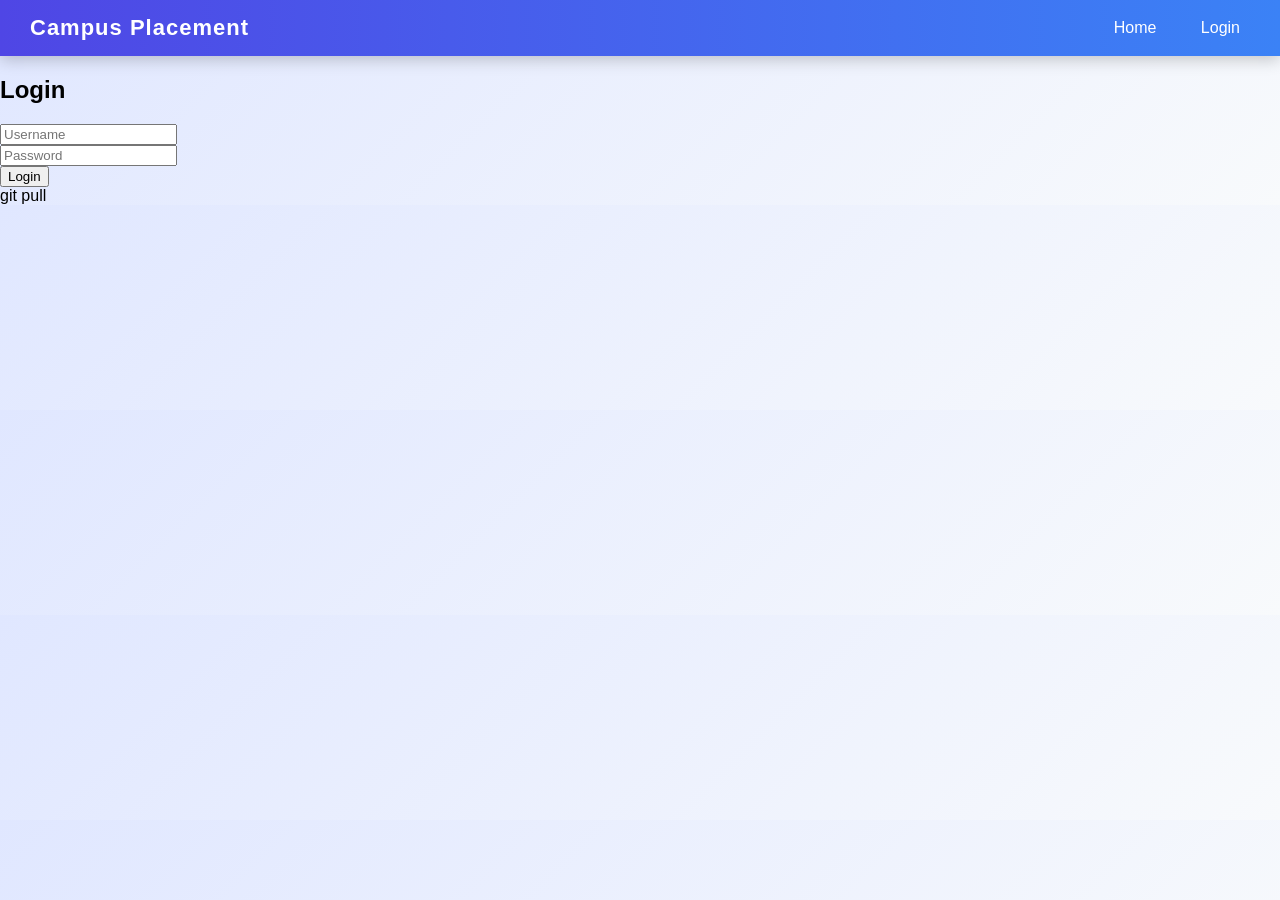
<file: login.html>
<!DOCTYPE html>
<html>
<head>
    <title>Login</title>
    <link rel="stylesheet" href="style.css">
</head>

<body>

<div class="navbar">
    <div class="logo">Campus Placement</div>

    <div class="menu">
        <a href="index.html">Home</a>
        <a href="login.html">Login</a>
    </div>
</div>

<div class="form-box">
    <h2>Login</h2>

    <form>
        <input type="text" placeholder="Username"><br>
        <input type="password" placeholder="Password"><br>

        <button type="submit">Login</button>
    </form>
</div>

</body>
</html>git pull
</file>
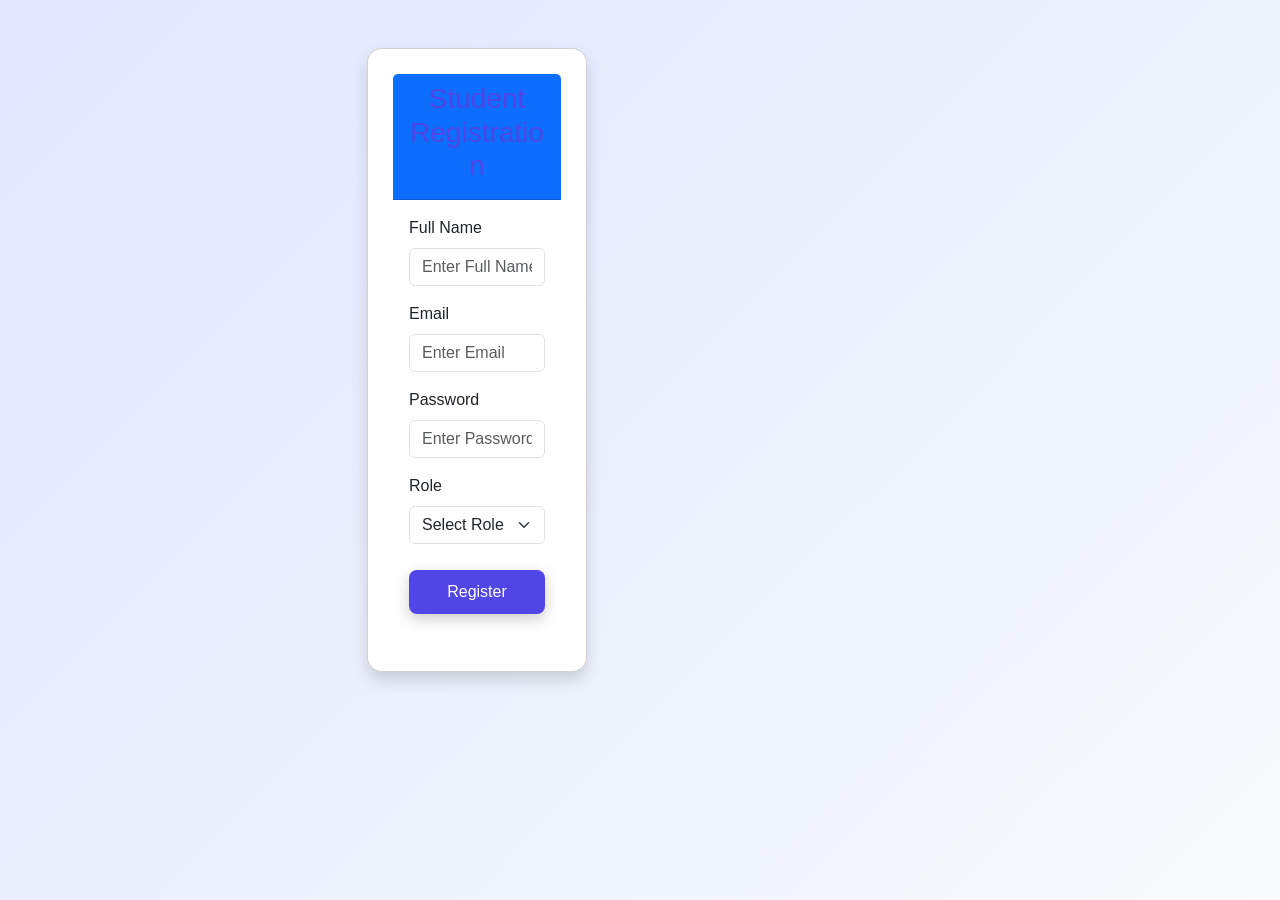
<file: register.html>
<head>
    <meta charset="UTF-8">
    <meta name="viewport" content="width=device-width, initial-scale=1.0">
    <title>Register - Campus Placement Management System</title>

    <!-- Bootstrap CSS -->
    <link href="https://cdn.jsdelivr.net/npm/bootstrap@5.3.3/dist/css/bootstrap.min.css" rel="stylesheet">

    <!-- Custom CSS -->
    <link rel="stylesheet" href="style.css">
</head>

<body class="bg-light">

<div class="container mt-5">
    <div class="row justify-content-center">

        <div class="col-md-6">

            <div class="card shadow">

                <div class="card-header bg-primary text-white text-center">
                    <h3>Student Registration</h3>
                </div>

                <div class="card-body">

                    <form>

                        <div class="mb-3">
                            <label class="form-label">Full Name</label>
                            <input type="text" class="form-control" placeholder="Enter Full Name">
                        </div>

                        <div class="mb-3">
                            <label class="form-label">Email</label>
                            <input type="email" class="form-control" placeholder="Enter Email">
                        </div>

                        <div class="mb-3">
                            <label class="form-label">Password</label>
                            <input type="password" class="form-control" placeholder="Enter Password">
                        </div>

                        <div class="mb-3">
                            <label class="form-label">Role</label>

                            <select class="form-select">
                                <option selected>Select Role</option>
                                <option>Student</option>
                                <option>Company</option>
                                <option>Admin</option>
                            </select>

                        </div>

                        <button type="submit" class="btn btn-primary w-100">
                            Register
                        </button>

                    </form>

                </div>

            </div>

        </div>

    </div>
</div>

</body>
</html>
</file>
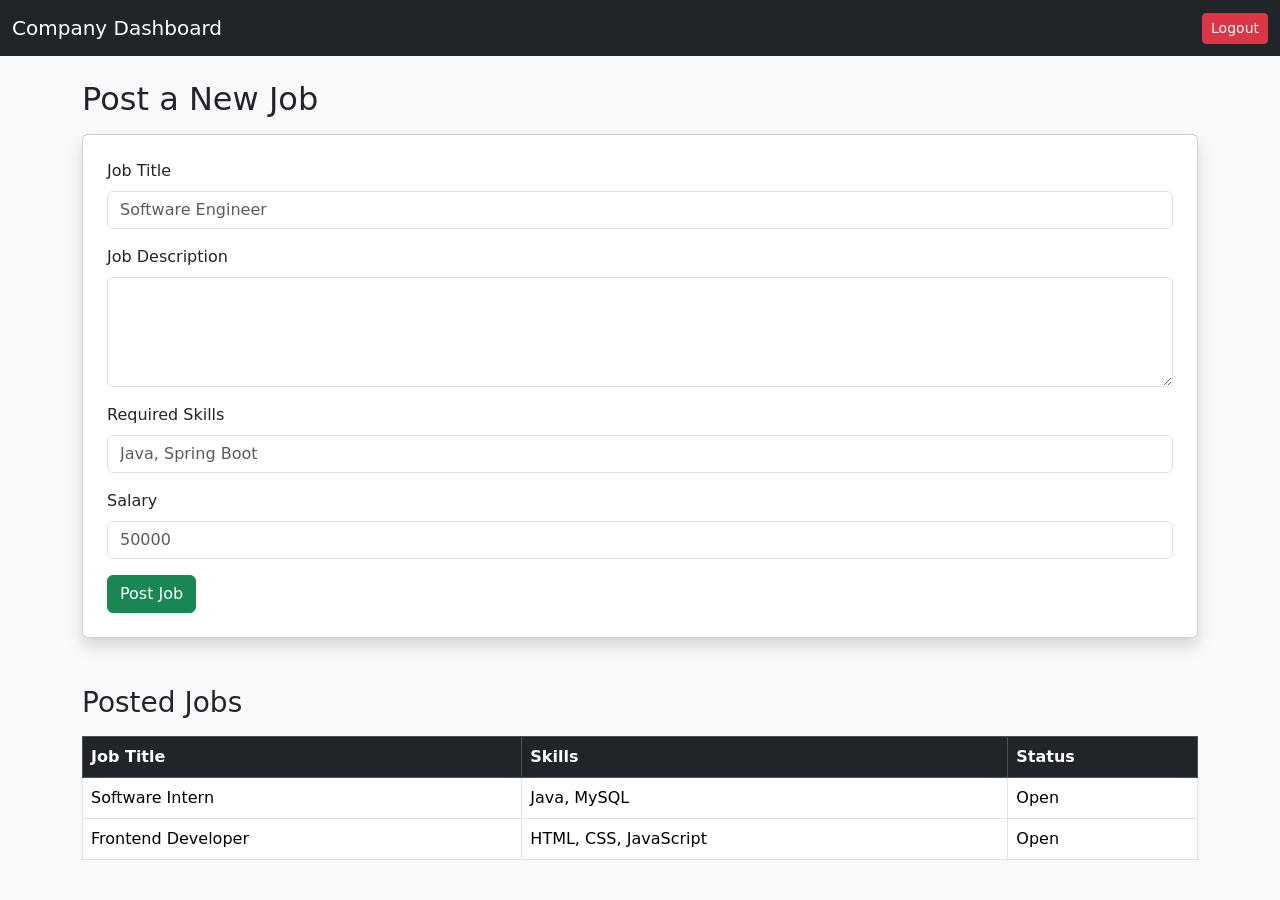
<file: pages/company-dashboard.html>
<!DOCTYPE html>
<html lang="en">

<head>
    <meta charset="UTF-8">
    <meta name="viewport" content="width=device-width, initial-scale=1.0">
    <title>Company Dashboard</title>

    <link href="https://cdn.jsdelivr.net/npm/bootstrap@5.3.3/dist/css/bootstrap.min.css" rel="stylesheet">
</head>

<body class="bg-light">

<nav class="navbar navbar-dark bg-dark">
    <div class="container-fluid">
        <span class="navbar-brand">Company Dashboard</span>
        <button class="btn btn-danger btn-sm">Logout</button>
    </div>
</nav>

<div class="container mt-4">

    <h2>Post a New Job</h2>

    <div class="card shadow p-4 mt-3">

        <form>

            <div class="mb-3">
                <label class="form-label">Job Title</label>
                <input type="text" class="form-control" placeholder="Software Engineer">
            </div>

            <div class="mb-3">
                <label class="form-label">Job Description</label>
                <textarea class="form-control" rows="4"></textarea>
            </div>

            <div class="mb-3">
                <label class="form-label">Required Skills</label>
                <input type="text" class="form-control" placeholder="Java, Spring Boot">
            </div>

            <div class="mb-3">
                <label class="form-label">Salary</label>
                <input type="text" class="form-control" placeholder="50000">
            </div>

            <button class="btn btn-success">Post Job</button>

        </form>

    </div>

    <h3 class="mt-5">Posted Jobs</h3>

    <table class="table table-bordered mt-3">

        <thead class="table-dark">
            <tr>
                <th>Job Title</th>
                <th>Skills</th>
                <th>Status</th>
            </tr>
        </thead>

        <tbody>

            <tr>
                <td>Software Intern</td>
                <td>Java, MySQL</td>
                <td>Open</td>
            </tr>

            <tr>
                <td>Frontend Developer</td>
                <td>HTML, CSS, JavaScript</td>
                <td>Open</td>
            </tr>

        </tbody>

    </table>

</div>

</body>

</html>
</file>
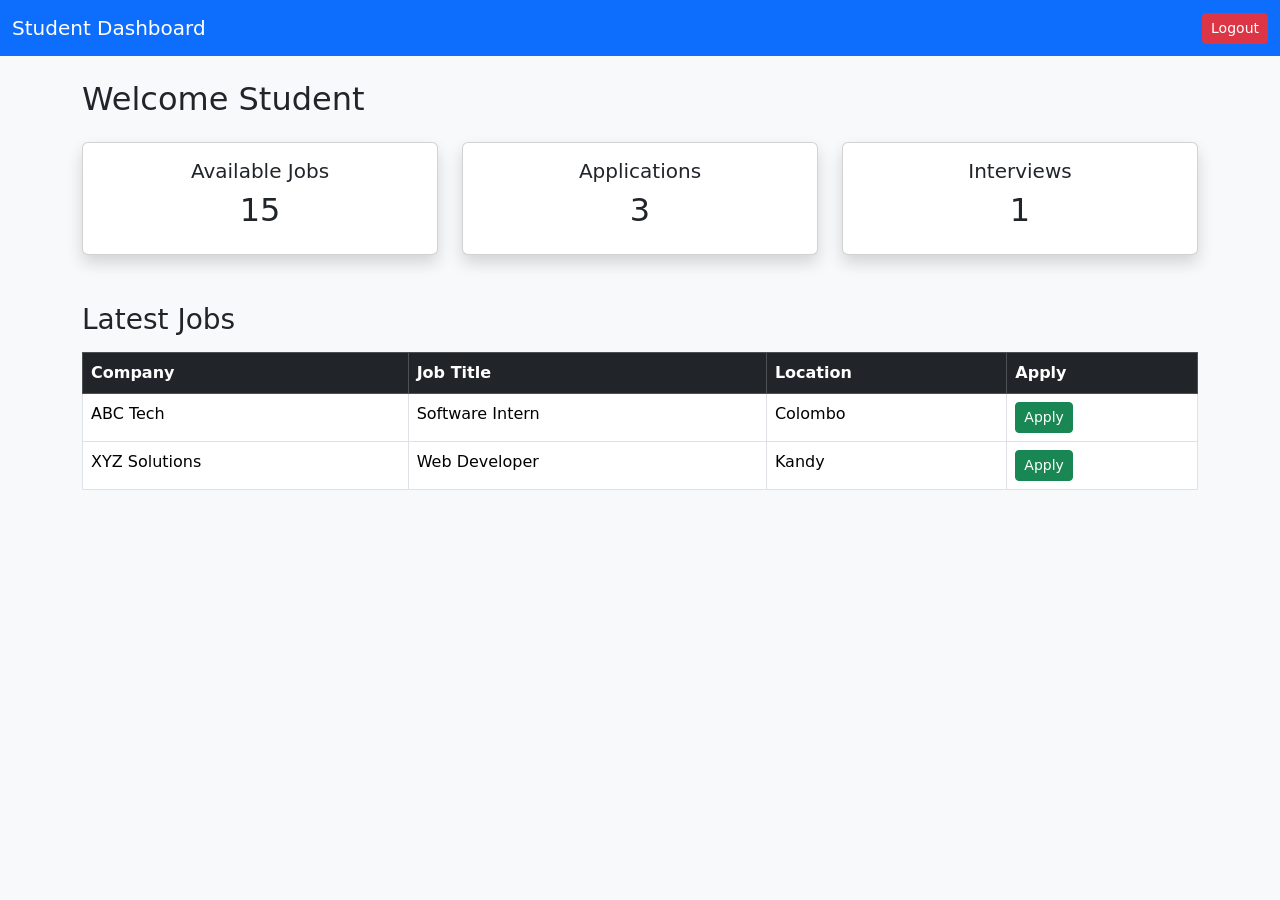
<file: pages/student-dashboard.html>
<!DOCTYPE html>
<html lang="en">

<head>
    <meta charset="UTF-8">
    <meta name="viewport" content="width=device-width, initial-scale=1.0">
    <title>Student Dashboard</title>

    <link href="https://cdn.jsdelivr.net/npm/bootstrap@5.3.3/dist/css/bootstrap.min.css" rel="stylesheet">
</head>

<body class="bg-light">

<nav class="navbar navbar-dark bg-primary">
    <div class="container-fluid">
        <span class="navbar-brand">Student Dashboard</span>
        <button class="btn btn-danger btn-sm">Logout</button>
    </div>
</nav>

<div class="container mt-4">

    <h2>Welcome Student</h2>

    <div class="row mt-4">

        <div class="col-md-4">
            <div class="card text-center shadow">
                <div class="card-body">
                    <h5>Available Jobs</h5>
                    <h2>15</h2>
                </div>
            </div>
        </div>

        <div class="col-md-4">
            <div class="card text-center shadow">
                <div class="card-body">
                    <h5>Applications</h5>
                    <h2>3</h2>
                </div>
            </div>
        </div>

        <div class="col-md-4">
            <div class="card text-center shadow">
                <div class="card-body">
                    <h5>Interviews</h5>
                    <h2>1</h2>
                </div>
            </div>
        </div>

    </div>

    <h3 class="mt-5">Latest Jobs</h3>

    <table class="table table-bordered mt-3">
        <thead class="table-dark">
            <tr>
                <th>Company</th>
                <th>Job Title</th>
                <th>Location</th>
                <th>Apply</th>
            </tr>
        </thead>

        <tbody>
            <tr>
                <td>ABC Tech</td>
                <td>Software Intern</td>
                <td>Colombo</td>
                <td><button class="btn btn-success btn-sm">Apply</button></td>
            </tr>

            <tr>
                <td>XYZ Solutions</td>
                <td>Web Developer</td>
                <td>Kandy</td>
                <td><button class="btn btn-success btn-sm">Apply</button></td>
            </tr>
        </tbody>
    </table>

</div>

</body>
</html>
</file>
<file: style.css>
body {
    margin: 0;
    font-family: 'Segoe UI', sans-serif;
    background: linear-gradient(135deg, #e0e7ff, #f8fafc);
}

/* NAVBAR */
.navbar {
    display: flex;
    justify-content: space-between;
    align-items: center;
    background: linear-gradient(90deg, #4f46e5, #3b82f6);
    padding: 15px 30px;
    box-shadow: 0 4px 15px rgba(0,0,0,0.2);
}

.logo {
    color: white;
    font-size: 22px;
    font-weight: bold;
    letter-spacing: 1px;
}

.menu a {
    color: white;
    margin-left: 20px;
    text-decoration: none;
    font-weight: 500;
    padding: 6px 10px;
    border-radius: 6px;
    transition: 0.3s;
}

.menu a:hover {
    background: rgba(255,255,255,0.2);
}

/* HERO */
.hero {
    text-align: center;
    padding: 120px 20px;
}

.hero h1 {
    font-size: 45px;
    color: #1f2937;
}

.hero p {
    font-size: 18px;
    color: #6b7280;
}

.btn {
    display: inline-block;
    margin-top: 20px;
    padding: 12px 30px;
    background: #4f46e5;
    color: white;
    text-decoration: none;
    border-radius: 25px;
    transition: 0.3s;
    box-shadow: 0 5px 15px rgba(0,0,0,0.2);
}

.btn:hover {
    background: #3730a3;
    transform: scale(1.05);
}

/* DASHBOARD */
.dashboard {
    text-align: center;
    padding: 50px;
}

.card-container {
    display: flex;
    justify-content: center;
    gap: 25px;
    flex-wrap: wrap;
    margin-top: 30px;
}

.card {
    background: white;
    padding: 25px;
    width: 220px;
    border-radius: 15px;
    box-shadow: 0 10px 25px rgba(0,0,0,0.1);
    transition: 0.3s;
}

.card:hover {
    transform: translateY(-10px);
}

.card h3 {
    color: #4f46e5;
}

.card button {
    margin-top: 10px;
    padding: 10px 15px;
    background: #4f46e5;
    color: white;
    border: none;
    border-radius: 8px;
    cursor: pointer;
    transition: 0.3s;
}

.card button:hover {
    background: #3730a3;
}
</file>
